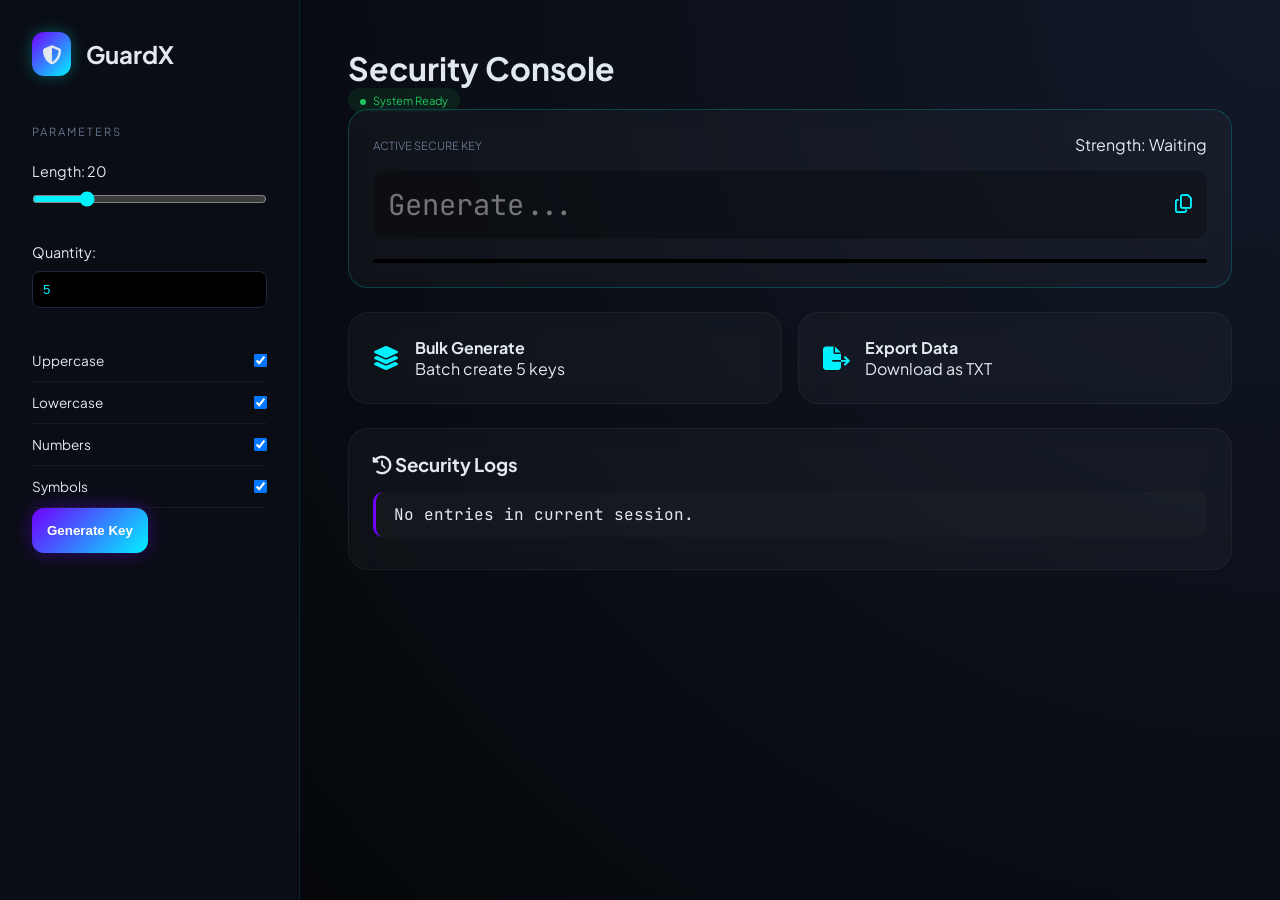
<file: Project - 1/index.html>
<!--commands - 
//Create a function to generate a random string using a mix of uppercase, lowercase, numbers, and special symbols based on boolean parameters.

//Write a logic to evaluate password strength: 1 point for each character type used and bonus points for length over 12 characters.

//Implement a file writer that appends the generated password to 'passwords.txt' with the current system date and time.

//Generate a loop to produce a user-defined number of unique passwords at once.-->

<!DOCTYPE html>
<html lang="en">
<head>
    <meta charset="UTF-8">
    <meta name="viewport" content="width=device-width, initial-scale=1.0">
    <title>GuardX | Ultra-Secure Generator</title>
    <link rel="stylesheet" href="style.css">
    <link href="https://fonts.googleapis.com/css2?family=JetBrains+Mono:wght@400;700&family=Plus+Jakarta+Sans:wght@400;600;800&display=swap" rel="stylesheet">
    <link rel="stylesheet" href="https://cdnjs.cloudflare.com/ajax/libs/font-awesome/6.4.0/css/all.min.css">
    <script src="https://cdnjs.cloudflare.com/ajax/libs/gsap/3.12.2/gsap.min.js"></script>
</head>
<body>
    <div class="dashboard">
        <aside class="sidebar">
            <div class="logo">
                <div class="logo-icon"><i class="fas fa-shield-halved"></i></div>
                <h2>GuardX</h2>
            </div>
            
            <div class="config-panel">
                <p class="section-label">Parameters</p>
                
                <div class="input-group">
                    <label>Length: <span id="len-output">20</span></label>
                    <input type="range" id="length-slider" min="8" max="64" value="20">
                </div>

                <div class="input-group">
                    <label>Quantity:</label>
                    <input type="number" id="qty-input" min="1" max="50" value="5" class="neon-input">
                </div>

                <div class="toggle-list">
                    <label class="switch">
                        <span>Uppercase</span>
                        <input type="checkbox" id="upper" checked>
                    </label>
                    <label class="switch">
                        <span>Lowercase</span>
                        <input type="checkbox" id="lower" checked>
                    </label>
                    <label class="switch">
                        <span>Numbers</span>
                        <input type="checkbox" id="nums" checked>
                    </label>
                    <label class="switch">
                        <span>Symbols</span>
                        <input type="checkbox" id="syms" checked>
                    </label>
                </div>

                <button id="generate-btn" class="glow-btn">Generate Key</button>
            </div>
        </aside>

        <main class="content">
            <header class="top-bar">
                <div class="header-info">
                    <h1>Security Console</h1>
                    <span class="status-pill"><span class="dot"></span> System Ready</span>
                </div>
            </header>

            <div class="main-display">
                <div class="card glass-card main-card">
                    <div class="card-header">
                        <span class="small-label">Active Secure Key</span>
                        <span id="st-label">Strength: Waiting</span>
                    </div>
                    <div class="password-container">
                        <input type="text" id="pass-display" readonly placeholder="Generate...">
                        <button id="copy-btn" class="icon-btn"><i class="far fa-copy"></i></button>
                    </div>
                    <div class="strength-track">
                        <div id="st-fill"></div>
                    </div>
                </div>

                <div class="action-grid">
                    <div class="glass-card action-item" id="bulk-btn">
                        <i class="fas fa-layer-group"></i>
                        <div>
                            <h4>Bulk Generate</h4>
                            <p>Batch create <span class="qty-sync">5</span> keys</p>
                        </div>
                    </div>
                    <div class="glass-card action-item" id="export-btn">
                        <i class="fas fa-file-export"></i>
                        <div>
                            <h4>Export Data</h4>
                            <p>Download as TXT</p>
                        </div>
                    </div>
                </div>

                <div class="card glass-card history-card">
                    <h3><i class="fas fa-clock-rotate-left"></i> Security Logs</h3>
                    <ul id="history-list">
                        <li class="empty-msg">No entries in current session.</li>
                    </ul>
                </div>
            </div>
        </main>
    </div>
    <script src="script.js"></script>
</body>
</html>
</file>
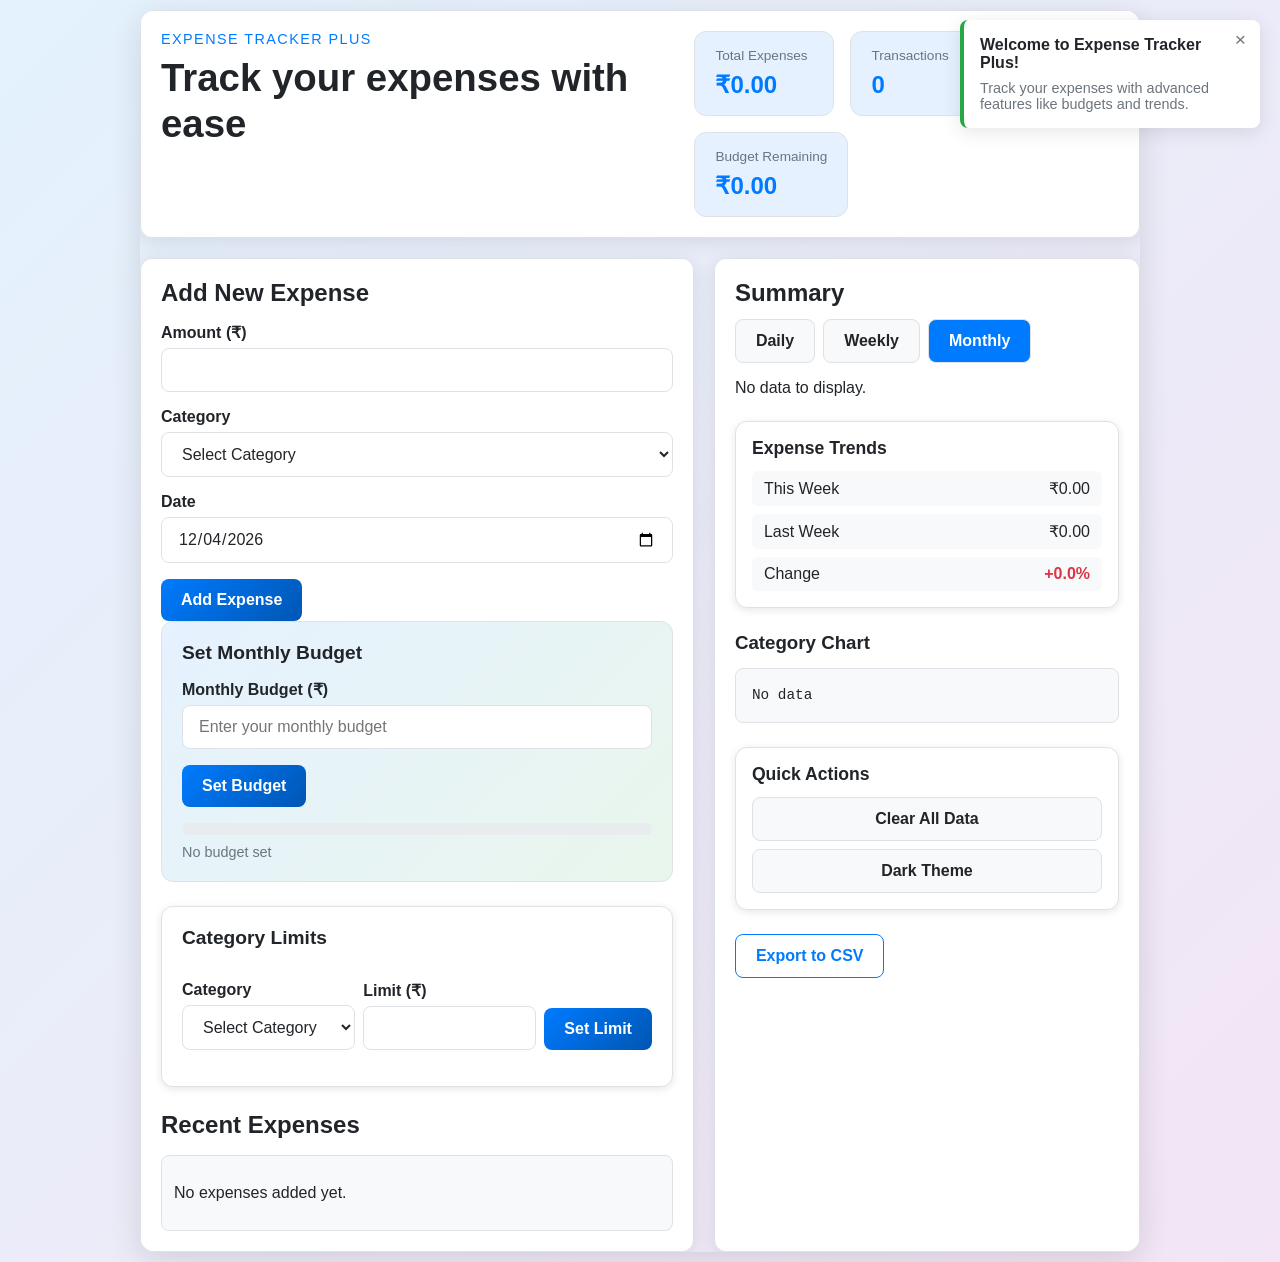
<file: project No - 2/index.html>
<!-- 1.UI/UX: "Create a glassmorphism dashboard with staggered fade-in animations and
pulsing alerts for over-limit categories."

2.nalytics: "Write logic to compare weekly spending and return a color-coded 
percentage change for trend tracking."

3.Budgeting: "Build a dynamic progress bar function that 
shifts from green to red based on budget usage thresholds."

4.Persistence: "Implement a localStorage utility to sync expenses, 
category limits, and theme preferences across sessions."

5.Notifications: "Develop a toast notification system with auto-dismiss and 
slide-out animations for user actions.-->


<!DOCTYPE html>
<html lang="en">
<head>
  <!-- Basic HTML document setup with UTF-8 encoding and responsive viewport -->
  <meta charset="UTF-8" />
  <meta name="viewport" content="width=device-width, initial-scale=1.0" />
  <title>Expense Tracker Plus</title>
  <link rel="stylesheet" href="style.css" />
</head>
<body>
  <!-- Main container for the entire application -->
  <div class="app-shell">
    <!-- Header section with app title and summary statistics -->
    <header class="topbar">
      <div>
        <p class="eyebrow">Expense Tracker Plus</p>
        <h1>Track your expenses with ease</h1>
      </div>
      <!-- Display total expenses, transaction count, and budget status -->
      <div class="stats-panel">
        <div class="stat-block">
          <span>Total Expenses</span>
          <strong id="total-expenses">₹0.00</strong>
        </div>
        <div class="stat-block">
          <span>Transactions</span>
          <strong id="transaction-count">0</strong>
        </div>
        <div class="stat-block">
          <span>Budget Remaining</span>
          <strong id="budget-remaining">₹0.00</strong>
        </div>
      </div>
    </header>

    <!-- Main content grid with expense form/list and summary sidebar -->
    <main class="main-grid">
      <!-- Left section: Add expense form and recent expenses list -->
      <section class="expense-card">
        <div class="add-expense">
          <h2>Add New Expense</h2>
          <!-- Form to input expense details: amount, category, date -->
          <form id="expense-form">
            <div class="form-group">
              <label for="amount">Amount (₹)</label>
              <input type="number" id="amount" step="0.01" min="0" required />
            </div>
            <div class="form-group">
              <label for="category">Category</label>
              <select id="category" required>
                <option value="">Select Category</option>
                <option value="Food">Food</option>
                <option value="Transportation">Transportation</option>
                <option value="Entertainment">Entertainment</option>
                <option value="Utilities">Utilities</option>
                <option value="Healthcare">Healthcare</option>
                <option value="Shopping">Shopping</option>
                <option value="Other">Other</option>
              </select>
            </div>
            <div class="form-group">
              <label for="date">Date</label>
              <input type="date" id="date" required />
            </div>
            <button type="submit" class="btn btn-primary">Add Expense</button>
          </form>
        </div>

        <!-- Budget Setting Section -->
        <div class="budget-section">
          <h2>Set Monthly Budget</h2>
          <form id="budget-form">
            <div class="form-group">
              <label for="budget-amount">Monthly Budget (₹)</label>
              <input type="number" id="budget-amount" step="0.01" min="0" placeholder="Enter your monthly budget" />
            </div>
            <button type="submit" class="btn btn-primary">Set Budget</button>
          </form>
          <div id="budget-progress" class="budget-progress">
            <div class="progress-bar">
              <div id="progress-fill" class="progress-fill"></div>
            </div>
            <span id="budget-status">No budget set</span>
          </div>
        </div>

        <!-- Category Limits Section -->
        <div class="limits-section">
          <h2>Category Limits</h2>
          <div id="category-limits" class="category-limits">
            <!-- Dynamic category limits will be added here -->
          </div>
        </div>

        <!-- List of recent expenses with delete functionality -->
        <div class="expense-list">
          <h2>Recent Expenses</h2>
          <div id="expense-list" class="list-container">
            <p class="empty-state">No expenses added yet.</p>
          </div>
        </div>
      </section>

      <!-- Right sidebar: Summary, filters, chart, and export -->
      <aside class="summary-card">
        <div class="summary-header">
          <h2>Summary</h2>
          <!-- Buttons to filter summary by daily, weekly, or monthly -->
          <div class="filter-buttons">
            <button id="daily-btn" class="btn btn-secondary">Daily</button>
            <button id="weekly-btn" class="btn btn-secondary">Weekly</button>
            <button id="monthly-btn" class="btn btn-secondary active">Monthly</button>
          </div>
        </div>
        <!-- Category-wise expense summary -->
        <div class="category-summary" id="category-summary">
          <p class="empty-state">No data to display.</p>
        </div>

        <!-- Expense Trends Section -->
        <div class="trends-section">
          <h3>Expense Trends</h3>
          <div id="expense-trends" class="expense-trends">
            <div class="trend-item">
              <span>This Week</span>
              <span id="weekly-trend">₹0.00</span>
            </div>
            <div class="trend-item">
              <span>Last Week</span>
              <span id="last-week-trend">₹0.00</span>
            </div>
            <div class="trend-item">
              <span>Change</span>
              <span id="trend-change" class="trend-change">0%</span>
            </div>
          </div>
        </div>

        <!-- Text-based chart showing category expenses -->
        <div class="chart-section">
          <h3>Category Chart</h3>
          <pre id="text-chart" class="text-chart">No data</pre>
        </div>

        <!-- Quick Actions -->
        <div class="quick-actions">
          <h3>Quick Actions</h3>
          <button id="clear-all-btn" class="btn btn-secondary">Clear All Data</button>
          <button id="theme-toggle" class="btn btn-secondary">Toggle Theme</button>
        </div>

        <!-- Button to export expenses to CSV file -->
        <div class="export-section">
          <button id="export-csv" class="btn btn-tertiary">Export to CSV</button>
        </div>
      </aside>
    </main>

    <!-- Notifications Panel -->
    <div id="notifications" class="notifications">
      <!-- Notifications will appear here -->
    </div>
  </div>

  <script src="script.js"></script>
</body>
</html>
</file>
<file: Project - 1/style.css>
:root {
    --bg: #05070a;
    --side: #0a0d14;
    --accent: #00f2ff;
    --purple: #7000ff;
    --text: #e2e8f0;
    --muted: #64748b;
    --glass: rgba(255, 255, 255, 0.03);
}

* { box-sizing: border-box; margin: 0; padding: 0; }
body {
    font-family: 'Plus Jakarta Sans', sans-serif;
    background-color: var(--bg);
    color: var(--text);
    height: 100vh;
    overflow: hidden;
}

.dashboard { display: flex; height: 100vh; }

/* Sidebar & Configuration */
.sidebar {
    width: 300px;
    background: var(--side);
    border-right: 1px solid rgba(0, 242, 255, 0.1);
    padding: 2rem;
    display: flex;
    flex-direction: column;
}

.logo { display: flex; align-items: center; gap: 15px; margin-bottom: 3rem; }
.logo-icon { 
    background: linear-gradient(135deg, var(--purple), var(--accent));
    padding: 10px; border-radius: 12px; font-size: 1.2rem;
    box-shadow: 0 0 15px rgba(0, 242, 255, 0.3);
}

.section-label { color: var(--muted); font-size: 0.7rem; text-transform: uppercase; letter-spacing: 2px; margin-bottom: 1.5rem; }

.input-group { margin-bottom: 2rem; }
.input-group label { display: block; margin-bottom: 10px; font-size: 0.9rem; }
input[type="range"] { width: 100%; accent-color: var(--accent); }

.neon-input {
    background: #000; border: 1px solid #1e293b; color: var(--accent);
    padding: 10px; border-radius: 8px; width: 100%; outline: none;
}

.switch {
    display: flex; justify-content: space-between; padding: 12px 0;
    border-bottom: 1px solid rgba(255,255,255,0.05); font-size: 0.85rem;
}

.glow-btn {
    margin-top: auto; padding: 15px; border-radius: 12px; border: none;
    background: linear-gradient(135deg, var(--purple), var(--accent));
    color: white; font-weight: 800; cursor: pointer;
    box-shadow: 0 0 20px rgba(112, 0, 255, 0.4); transition: 0.3s;
}
.glow-btn:hover { transform: translateY(-3px); box-shadow: 0 0 30px var(--accent); }

/* Main Content Area */
.content { flex: 1; padding: 3rem; overflow-y: auto; background: radial-gradient(circle at top right, #111827, #05070a); }
.status-pill { background: rgba(34, 197, 94, 0.1); color: #22c55e; padding: 5px 12px; border-radius: 20px; font-size: 0.7rem; }
.dot { height: 6px; width: 6px; background: #22c55e; border-radius: 50%; display: inline-block; margin-right: 5px; }

.glass-card {
    background: var(--glass); backdrop-filter: blur(10px);
    border: 1px solid rgba(255, 255, 255, 0.05); border-radius: 20px;
    padding: 1.5rem; transition: 0.3s;
}

.main-card { border: 1px solid rgba(0, 242, 255, 0.2); margin-bottom: 1.5rem; }
.card-header { display: flex; justify-content: space-between; align-items: center; margin-bottom: 1rem; }
.small-label { font-size: 0.7rem; color: var(--muted); text-transform: uppercase; }

.password-container {
    display: flex; background: rgba(0,0,0,0.3); padding: 15px; border-radius: 12px;
}
#pass-display {
    background: transparent; border: none; color: var(--text);
    font-family: 'JetBrains Mono', monospace; font-size: 1.8rem; width: 100%;
}
.icon-btn { background: transparent; border: none; color: var(--accent); font-size: 1.2rem; cursor: pointer; }

.strength-track { height: 4px; background: #000; border-radius: 10px; margin-top: 20px; overflow: hidden; }
#st-fill { height: 100%; width: 0%; transition: 0.6s cubic-bezier(0.22, 1, 0.36, 1); }

.action-grid { display: grid; grid-template-columns: 1fr 1fr; gap: 1rem; margin-bottom: 1.5rem; }
.action-item { display: flex; align-items: center; gap: 15px; cursor: pointer; }
.action-item i { font-size: 1.5rem; color: var(--accent); }
.action-item:hover { border-color: var(--accent); background: rgba(0, 242, 255, 0.05); }

/* History List */
#history-list { list-style: none; margin-top: 1rem; }
#history-list li {
    background: rgba(255,255,255,0.02); padding: 12px 18px; margin-bottom: 8px;
    border-radius: 10px; display: flex; justify-content: space-between;
    font-family: 'JetBrains Mono', monospace; border-left: 3px solid var(--purple);
}
.li-actions button { background: transparent; border: none; color: var(--muted); margin-left: 10px; cursor: pointer; }
.li-actions button:hover { color: var(--accent); }
</file>
<file: project No - 2/style.css>
/* Expense Tracker Plus stylesheet */
/* Light theme with clean, modern design for expense tracking */

/* Add smooth animations and transitions */
* {
  transition: all 0.3s ease;
}

/* Pulse animation for important elements */
@keyframes pulse {
  0% { transform: scale(1); }
  50% { transform: scale(1.05); }
  100% { transform: scale(1); }
}

/* Slide in animation */
@keyframes slideIn {
  from { transform: translateX(-100%); opacity: 0; }
  to { transform: translateX(0); opacity: 1; }
}

/* Bounce animation */
@keyframes bounce {
  0%, 20%, 50%, 80%, 100% { transform: translateY(0); }
  40% { transform: translateY(-10px); }
  60% { transform: translateY(-5px); }
}

/* Fade in animation */
@keyframes fadeIn {
  from { opacity: 0; }
  to { opacity: 1; }
}

:root {
  /* Define color variables for consistent theming */
  --bg: #f8f9fa;
  --panel: #ffffff;
  --text: #212529;
  --muted: #6c757d;
  --accent: #007bff;
  --accent-soft: rgba(0, 123, 255, 0.1);
  --success: #28a745;
  --warning: #ffc107;
  --danger: #dc3545;
  --border: #dee2e6;
  --shadow: rgba(0, 0, 0, 0.1);
  --dark-bg: #1a1a1a;
  --dark-panel: #2d2d2d;
  --dark-text: #ffffff;
  --dark-muted: #b0b0b0;
  font-family: 'Segoe UI', Tahoma, Geneva, Verdana, sans-serif;
}

/* Ensure consistent box-sizing across all elements */
* {
  box-sizing: border-box;
}

/* Set full height background with light gradient */
html,
body {
  min-height: 100vh;
  margin: 0;
  background: linear-gradient(135deg, #e3f2fd 0%, #f3e5f5 100%);
  color: var(--text);
  animation: fadeIn 0.5s ease-in;
  font-family: 'Segoe UI', Tahoma, Geneva, Verdana, sans-serif;
}

/* Center the app and add padding */
body {
  display: flex;
  justify-content: center;
  align-items: center;
  min-height: 100vh;
  padding: 10px;
  background: linear-gradient(135deg, #e3f2fd 0%, #f3e5f5 100%);
}

/* Inherit font for form elements */
button,
select,
input {
  font: inherit;
}

/* Main app container with max width - optimized for screenshots */
.app-shell {
  width: min(1000px, calc(100vw - 20px));
  max-width: 1000px;
  animation: slideIn 0.6s ease-out;
  box-shadow: 0 8px 32px rgba(0, 0, 0, 0.12);
  border-radius: 16px;
  overflow: hidden;
}

/* Header styling with title and stats */
.topbar {
  display: flex;
  justify-content: space-between;
  align-items: flex-start;
  gap: 20px;
  padding: 20px;
  border: 1px solid var(--border);
  border-radius: 12px;
  background: var(--panel);
  box-shadow: 0 4px 20px var(--shadow);
}

/* App name styling */
.eyebrow {
  margin: 0 0 8px;
  font-size: 0.9rem;
  letter-spacing: 0.1em;
  text-transform: uppercase;
  color: var(--accent);
}

/* Main title */
.topbar h1 {
  margin: 0;
  font-size: clamp(1.8rem, 3vw, 2.5rem);
  line-height: 1.2;
  max-width: 60ch;
}

/* Stats panel layout */
.stats-panel {
  display: flex;
  gap: 16px;
  flex-wrap: wrap;
}

/* Individual stat blocks */
.stat-block {
  min-width: 140px;
  padding: 16px 20px;
  border-radius: 12px;
  background: var(--accent-soft);
  border: 1px solid var(--border);
}

.stat-block span {
  display: block;
  color: var(--muted);
  font-size: 0.85rem;
}

.stat-block strong {
  display: block;
  margin-top: 8px;
  font-size: 1.5rem;
  color: var(--accent);
}

/* Main content grid layout - optimized for screenshots */
.main-grid {
  display: grid;
  grid-template-columns: 1.3fr 1fr;
  gap: 20px;
  margin-top: 20px;
}

/* Card styling for main sections */
.expense-card,
.summary-card {
  padding: 20px;
  border-radius: 12px;
  background: var(--panel);
  border: 1px solid var(--border);
  box-shadow: 0 4px 20px var(--shadow);
}

/* Form section styling */
.add-expense h2,
.expense-list h2 {
  margin: 0 0 16px;
  color: var(--text);
}

/* Form group layout */
.form-group {
  margin-bottom: 16px;
}

.form-group label {
  display: block;
  margin-bottom: 6px;
  font-weight: 600;
  color: var(--text);
}

/* Input and select styling */
input,
select {
  width: 100%;
  padding: 12px 16px;
  border: 1px solid var(--border);
  border-radius: 8px;
  background: #fff;
  color: var(--text);
  font-size: 1rem;
}

/* Focus states for inputs */
input:focus,
select:focus {
  outline: none;
  border-color: var(--accent);
  box-shadow: 0 0 0 3px var(--accent-soft);
}

/* Button base styles */
.btn {
  border: none;
  border-radius: 8px;
  padding: 12px 20px;
  font-weight: 600;
  cursor: pointer;
  transition: all 0.2s ease;
  font-size: 1rem;
}

.btn:hover {
  transform: translateY(-1px);
  box-shadow: 0 4px 12px var(--shadow);
}

/* Primary button (blue) */
.btn-primary {
  background: linear-gradient(135deg, var(--accent), #0056b3);
  color: white;
}

/* Secondary button (gray) */
.btn-secondary {
  background: #f8f9fa;
  color: var(--text);
  border: 1px solid var(--border);
}

/* Active state for filter buttons */
.btn-secondary.active {
  background: var(--accent);
  color: white;
}

/* Tertiary button (outlined) */
.btn-tertiary {
  background: transparent;
  color: var(--accent);
  border: 1px solid var(--accent);
}

/* Scrollable list container */
.list-container {
  max-height: 300px;
  overflow-y: auto;
  border: 1px solid var(--border);
  border-radius: 8px;
  padding: 12px;
  background: #f8f9fa;
}

/* Individual expense item styling */
.expense-item {
  display: flex;
  justify-content: space-between;
  align-items: center;
  padding: 12px;
  margin-bottom: 8px;
  background: white;
  border-radius: 8px;
  border: 1px solid var(--border);
}

.expense-item:last-child {
  margin-bottom: 0;
}

/* Expense details layout */
.expense-details {
  flex: 1;
}

/* Amount styling (red for expenses) */
.expense-amount {
  font-weight: 600;
  color: var(--danger);
}

/* Category and date styling */
.expense-category {
  color: var(--muted);
  font-size: 0.9rem;
}

.expense-date {
  color: var(--muted);
  font-size: 0.8rem;
}

/* Delete button styling */
.delete-btn {
  background: var(--danger);
  color: white;
  border: none;
  border-radius: 4px;
  padding: 6px 12px;
  cursor: pointer;
  font-size: 0.8rem;
}

.delete-btn:hover {
  background: #c82333;
}

/* Summary header with filters */
.summary-header {
  display: flex;
  justify-content: space-between;
  align-items: center;
  margin-bottom: 16px;
  flex-wrap: wrap;
  gap: 12px;
}

.summary-header h2 {
  margin: 0;
}

/* Filter button group */
.filter-buttons {
  display: flex;
  gap: 8px;
}

/* Category summary section */
.category-summary {
  margin-bottom: 24px;
}

/* Individual category item */
.category-item {
  display: flex;
  justify-content: space-between;
  align-items: center;
  padding: 12px;
  margin-bottom: 8px;
  background: var(--accent-soft);
  border-radius: 8px;
}

.category-item:last-child {
  margin-bottom: 0;
}

/* Category name and amount styling */
.category-name {
  font-weight: 600;
}

.category-amount {
  font-weight: 600;
  color: var(--accent);
}

/* Chart section styling */
.chart-section {
  margin-bottom: 24px;
}

.chart-section h3 {
  margin: 0 0 12px;
  color: var(--text);
}

/* Text-based chart container */
.text-chart {
  background: #f8f9fa;
  border: 1px solid var(--border);
  border-radius: 8px;
  padding: 16px;
  font-family: 'Courier New', monospace;
  font-size: 0.9rem;
  line-height: 1.4;
  white-space: pre-wrap;
  overflow-x: auto;
}

/* Budget Section Styles */
.budget-section {
  margin-bottom: 24px;
  padding: 20px;
  background: linear-gradient(135deg, var(--accent-soft), rgba(40, 167, 69, 0.1));
  border-radius: 12px;
  border: 1px solid var(--border);
  animation: fadeIn 0.8s ease-out;
}

.budget-section h2 {
  margin: 0 0 16px;
  color: var(--text);
  font-size: 1.2rem;
}

.budget-progress {
  margin-top: 16px;
}

.progress-bar {
  width: 100%;
  height: 12px;
  background: #e9ecef;
  border-radius: 6px;
  overflow: hidden;
  margin-bottom: 8px;
}

.progress-fill {
  height: 100%;
  background: linear-gradient(90deg, var(--success), var(--warning), var(--danger));
  border-radius: 6px;
  transition: width 0.5s ease;
  width: 0%;
}

#budget-status {
  font-size: 0.9rem;
  color: var(--muted);
  font-weight: 500;
}

/* Category Limits Styles */
.limits-section {
  margin-bottom: 24px;
  padding: 20px;
  background: var(--panel);
  border-radius: 12px;
  border: 1px solid var(--border);
  box-shadow: 0 2px 8px var(--shadow);
  animation: slideIn 0.8s ease-out 0.2s both;
}

.limits-section h2 {
  margin: 0 0 16px;
  color: var(--text);
  font-size: 1.2rem;
}

.category-limits {
  display: flex;
  flex-direction: column;
  gap: 12px;
}

.limit-item {
  display: flex;
  justify-content: space-between;
  align-items: center;
  padding: 12px;
  background: var(--accent-soft);
  border-radius: 8px;
  border: 1px solid var(--border);
}

.limit-item.over-limit {
  background: rgba(220, 53, 69, 0.1);
  border-color: var(--danger);
  animation: pulse 1s infinite;
}

.limit-name {
  font-weight: 600;
}

.limit-amount {
  font-weight: 600;
  color: var(--accent);
}

.limit-item.over-limit .limit-amount {
  color: var(--danger);
}

/* Responsive design for mobile - optimized for screenshots */
@media (max-width: 768px) {
  body {
    padding: 5px;
  }

  .app-shell {
    width: calc(100vw - 10px);
  }

  .main-grid {
    grid-template-columns: 1fr;
    gap: 15px;
    margin-top: 15px;
  }

  .topbar {
    flex-direction: column;
    align-items: stretch;
    padding: 15px;
    gap: 15px;
  }

  .stats-panel {
    justify-content: center;
  }

  .summary-header {
    flex-direction: column;
    align-items: stretch;
    gap: 10px;
  }

  .filter-buttons {
    justify-content: center;
  }

  .expense-card,
  .summary-card {
    padding: 15px;
  }
}

/* Expense Trends Styles */
.trends-section {
  margin-bottom: 24px;
  padding: 16px;
  background: var(--panel);
  border-radius: 12px;
  border: 1px solid var(--border);
  box-shadow: 0 2px 8px var(--shadow);
  animation: fadeIn 0.8s ease-out 0.4s both;
}

.trends-section h3 {
  margin: 0 0 12px;
  color: var(--text);
  font-size: 1.1rem;
}

.expense-trends {
  display: flex;
  flex-direction: column;
  gap: 8px;
}

.trend-item {
  display: flex;
  justify-content: space-between;
  align-items: center;
  padding: 8px 12px;
  background: var(--bg);
  border-radius: 6px;
}

.trend-change {
  font-weight: 600;
}

.trend-change.positive {
  color: var(--success);
}

.trend-change.negative {
  color: var(--danger);
}

/* Quick Actions Styles */
.quick-actions {
  margin-bottom: 24px;
  padding: 16px;
  background: var(--panel);
  border-radius: 12px;
  border: 1px solid var(--border);
  box-shadow: 0 2px 8px var(--shadow);
  animation: slideIn 0.8s ease-out 0.6s both;
}

.quick-actions h3 {
  margin: 0 0 12px;
  color: var(--text);
  font-size: 1.1rem;
}

.quick-actions .btn {
  width: 100%;
  margin-bottom: 8px;
}

.quick-actions .btn:last-child {
  margin-bottom: 0;
}

/* Notifications Styles */
.notifications {
  position: fixed;
  top: 20px;
  right: 20px;
  z-index: 1000;
  max-width: 300px;
}

.notification {
  background: var(--panel);
  border-radius: 8px;
  padding: 16px;
  margin-bottom: 12px;
  box-shadow: 0 4px 20px var(--shadow);
  border-left: 4px solid var(--accent);
  animation: slideIn 0.5s ease-out;
  opacity: 0;
  transform: translateX(100%);
  position: relative;
}

.notification.show {
  opacity: 1;
  transform: translateX(0);
}

.notification.success {
  border-left-color: var(--success);
}

.notification.warning {
  border-left-color: var(--warning);
}

.notification.error {
  border-left-color: var(--danger);
}

.notification h4 {
  margin: 0 0 8px;
  font-size: 1rem;
}

.notification p {
  margin: 0;
  font-size: 0.9rem;
  color: var(--muted);
}

.notification-close {
  position: absolute;
  top: 8px;
  right: 8px;
  background: none;
  border: none;
  font-size: 1.2rem;
  cursor: pointer;
  color: var(--muted);
}

/* Dark theme styles */
body.dark-theme {
  --bg: var(--dark-bg);
  --panel: var(--dark-panel);
  --text: var(--dark-text);
  --muted: var(--dark-muted);
  --border: #404040;
  --shadow: rgba(0, 0, 0, 0.3);
  background: linear-gradient(135deg, #1a1a2e 0%, #16213e 100%);
}

body.dark-theme .progress-bar {
  background: #404040;
}

/* Enhanced button animations */
.btn:hover {
  transform: translateY(-2px);
  box-shadow: 0 6px 16px var(--shadow);
}

.btn:active {
  transform: translateY(0);
  transition: transform 0.1s ease;
}

/* Expense item hover effects */
.expense-item:hover {
  transform: translateX(4px);
  box-shadow: 0 4px 12px var(--shadow);
}

/* Category item animations */
.category-item {
  animation: fadeIn 0.5s ease-out;
  animation-fill-mode: both;
}

.category-item:nth-child(1) { animation-delay: 0.1s; }
.category-item:nth-child(2) { animation-delay: 0.2s; }
.category-item:nth-child(3) { animation-delay: 0.3s; }
.category-item:nth-child(4) { animation-delay: 0.4s; }
.category-item:nth-child(5) { animation-delay: 0.5s; }
</file>
